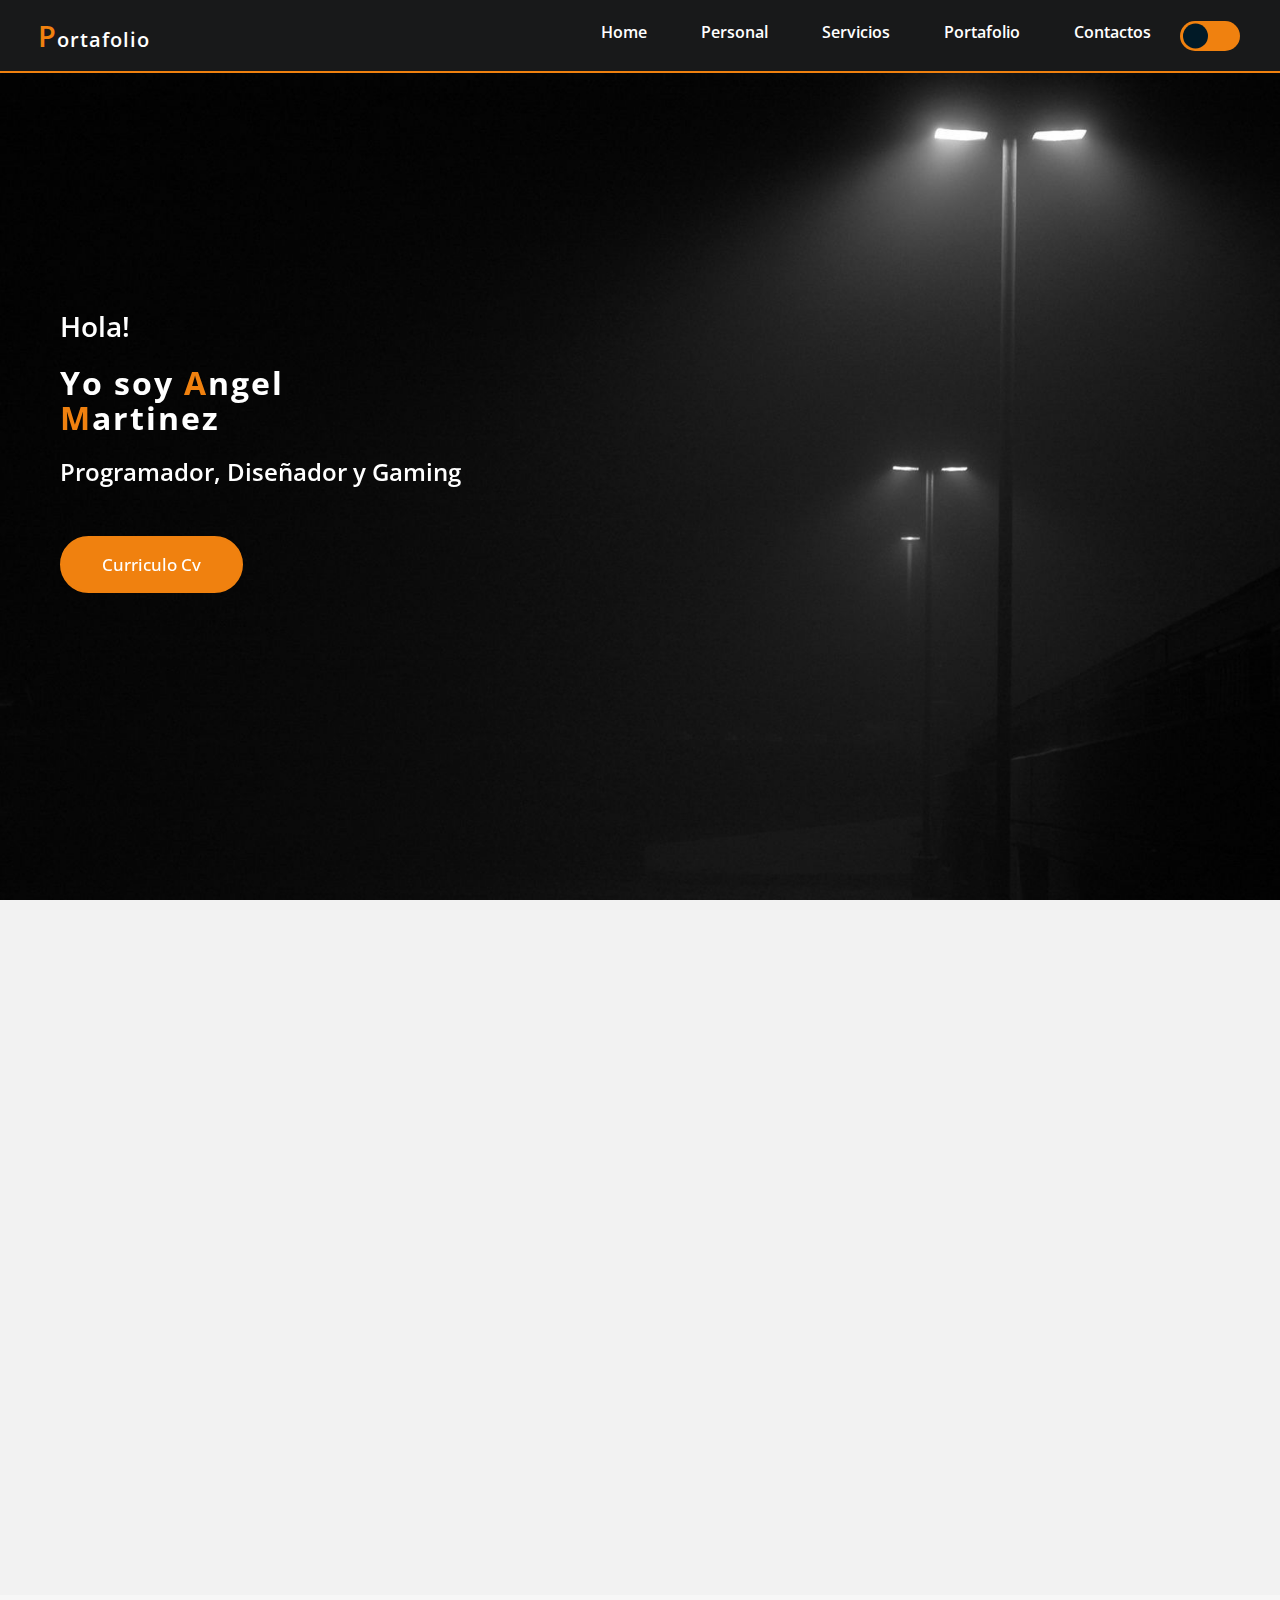
<file: index.html>
<!DOCTYPE html>
<html lang="es">
<head>
<meta charset="utf-8">
<meta name="viewport" content="width=device-width, initial-scale=1.0">
<title>Mi Portafolio</title>
<!--FUENTES-->
<link rel="preconnect" href="https://fonts.googleapis.com">
<link rel="preconnect" href="https://fonts.gstatic.com" crossorigin>
<link href="https://fonts.googleapis.com/css2?family=Open+Sans:ital,wght@0,500;0,700;1,300&display=swap" rel="stylesheet">
<!--ICONS-LINK-->
<link href='https://unpkg.com/boxicons@2.1.4/css/boxicons.min.css' rel='stylesheet'>
<!--SCROLL-ANIMACION-->
<link href="https://unpkg.com/aos@2.3.1/dist/aos.css" rel="stylesheet">
<!--STYES-CSS-->
<link rel="stylesheet" type="text/css" href="css/style.css">
</head>
<body>

<!-- HEADER -->
<header>
	<a href="#" class="logo"><span>P</span>ortafolio</a>
	  <div class="bx bx-menu" id="menu-icon"></div>
	  <ul class="menu-nav">
	  	<li><a href="#Home">Home</a></li>
	  	<li><a href="#Personal">Personal</a></li>
	  	<li><a href="#Servicios">Servicios</a></li>
	  	<li><a href="#Portafolio">Portafolio</a></li>
	  	<li><a href="#Contactos">Contactos</a></li>
	  	<div class="toggle"></div>
	  </ul>
</header>

<!-- HOME -->

<main class="home" id="Home">
	<div class="home-text" data-aos="fade-down-right">
		<h4>Hola!</h4>
	   <h1>Yo soy <span>A</span>ngel <br> <span>M</span>artinez</h1>
	  <h3>Programador, Diseñador y Gaming</h3>
       <a href="mi cv/curriculo.html" class="btn">Curriculo Cv</a>	  
	</div>
</main>

<!-- PERSONAL -->

<section class="personal" id="Personal">
	<div class="personal-img" data-aos="fade-down-right">
		<img src="img/perfil.jpg">
	</div>

	<div class="personal-text" data-aos="fade-down-left">
		<h2>Sobre Mi</h2>
		<h3>Hola, me gusta la programacion</h3>
		<p>ipsum dolor sit amet, consectetur adipisicing elit, sed do eiusmod
		tempor incididunt ut labore et dolore magna aliqua. Ut enim ad minim veniam,
		quis nostrud exercitation ullamco laboris nisi ut aliquip ex ea commodo
		consequat.</p>
        
        <div class="personal-my">
        	<div class="my">
        		<h5>1. Creativo</h5>
        	</div>
       
        	<div class="my">
        		<h5>2. bueno en Idiomas</h5>
        	</div>

        	<div class="my">
        		<h5>3. Buebo en los Juegos</h5>
        	</div>
       
        	<div class="my">
        		<h5>4. bueno en trabajo en equipo</h5>
        	</div>
        
		</div>
		<a href="#Contactos" class="btn2">Contactame</a>	 
		 </div>
	</div>
</section>

<!-- SERVICIOS -->

<section class="servicios" id="Servicios">
	<div class="servicios-text" data-aos="fade-down">
	    <h2>Mi Servicios</h2>
		<h4>Programar, Diseñador y Gaming</h4>
	</div>

	<div class="servicios-cont">
		<div class="caja" data-aos="fade-down-right">
			<img src="img/img2.png">
			<h3>Programar Web</h3>
			<p>ipsum dolor sit amet, consectetur adipisicing elit, sed do eiusmod
			tempor incididunt ut labore et dolore magna aliqua.</p>
		</div>

		<div class="caja" data-aos="fade-down">
			<img src="img/img1.png">
			<h3>Diseño Web</h3>
			<p>ipsum dolor sit amet, consectetur adipisicing elit, sed do eiusmod
			tempor incididunt ut labore et dolore magna aliqua.</p>
		</div>

		<div class="caja" data-aos="fade-down-left">
			<img src="img/img3.png">
			<h3>Gamer .....</h3>
			<p>ipsum dolor sit amet, consectetur adipisicing elit, sed do eiusmod
			tempor incididunt ut labore et dolore magna aliqua.</p>
		</div>
	</div>
</section>

<!-- PORTAFOLIO -->

<section class="portafolio" id="Portafolio">
	<div class="portafolio-text" data-aos="fade-down">
	    <h2>Mi Portafolio</h2>
		<h4>Programar, Diseñador y Gamer</h4>
	</div>
    <div class="portafolio-img" id="imgcaja">
    <img src="img/portafolio1.jpg" id="todoimg" alt="">
    <span onclick="closeImg()">X</span>
    </div>
       <div class="img-portafolio">
       <img src="img/portafolio1.jpg" onclick="openTodoImg(this.src)" data-aos="fade-down-right">
       <img src="img/portafolio2.jpg" onclick="openTodoImg(this.src)" data-aos="fade-up">
       <img src="img/portafolio3.jpg" onclick="openTodoImg(this.src)" data-aos="fade-down-left">
       <img src="img/portafolio4.jpg" onclick="openTodoImg(this.src)" data-aos="fade-down-right">
       <img src="img/portafolio5.jpg" onclick="openTodoImg(this.src)" data-aos="fade-down">
       <img src="img/portafolio6.jpg" onclick="openTodoImg(this.src)" data-aos="fade-down-left">
       </div>
</section>

<!-- CONTACTOS -->

<section class="contactos" id="Contactos">
	<div class="contactos-text" data-aos="fade-down-right">
		<h2>Contactame Ya</h2>
		<h4>Programar, Diseñador y Gamer</h4>
		<p>Dispuesto a aprender cosas nueveas...</p>
	    <div class="contactos-list">
	    	<li><a href="#">Venezuela - San Felipe - Yaracuy</a></li>
	    	<li><a href="#">Buscame en mis Redes Sociales</a></li>
	    </div>
	    <div class="contactos-icon">
	    	<a href="https://www.facebook.com/profile.php?id=100009232718905"><i class="bx bxl-facebook"></i></a>
            <a href="https://www.instagram.com/angel_davidm19/"><i class="bx bxl-instagram"></i></a>
            <a href="https://twitter.com/ang_david18"><i class="bx bxl-twitter"></i></a>
	    </div>
	</div>

<!-- CONTACTOS-FORMULARIO -->
    
    <div class="contactos-form" data-aos="fade-down-left">
    	<form action="">
    		<input type="text" name="nombre" placeholder="Ingrese su Nombre" required="">
    		<input type="email" name="gmail" placeholder="Ingrese su Correo" required="">
    		<input type="" name="tema" placeholder="Ingrese Tema" required="">
    		<textarea name="mensaje" id="mensaje" cols="40" rows="10" placeholder="Envianos tu Mensaje" required=""></textarea>
    		<input type="submit" value="Enviar" class="boton">
    	</form>
    </div>
</section>



<!-- SCRIPT -->
<script src="https://unpkg.com/aos@2.3.1/dist/aos.js"></script>
<script src="js/script.js"></script>
<!-- SCRIPT -->

</body>
</html>
</file>
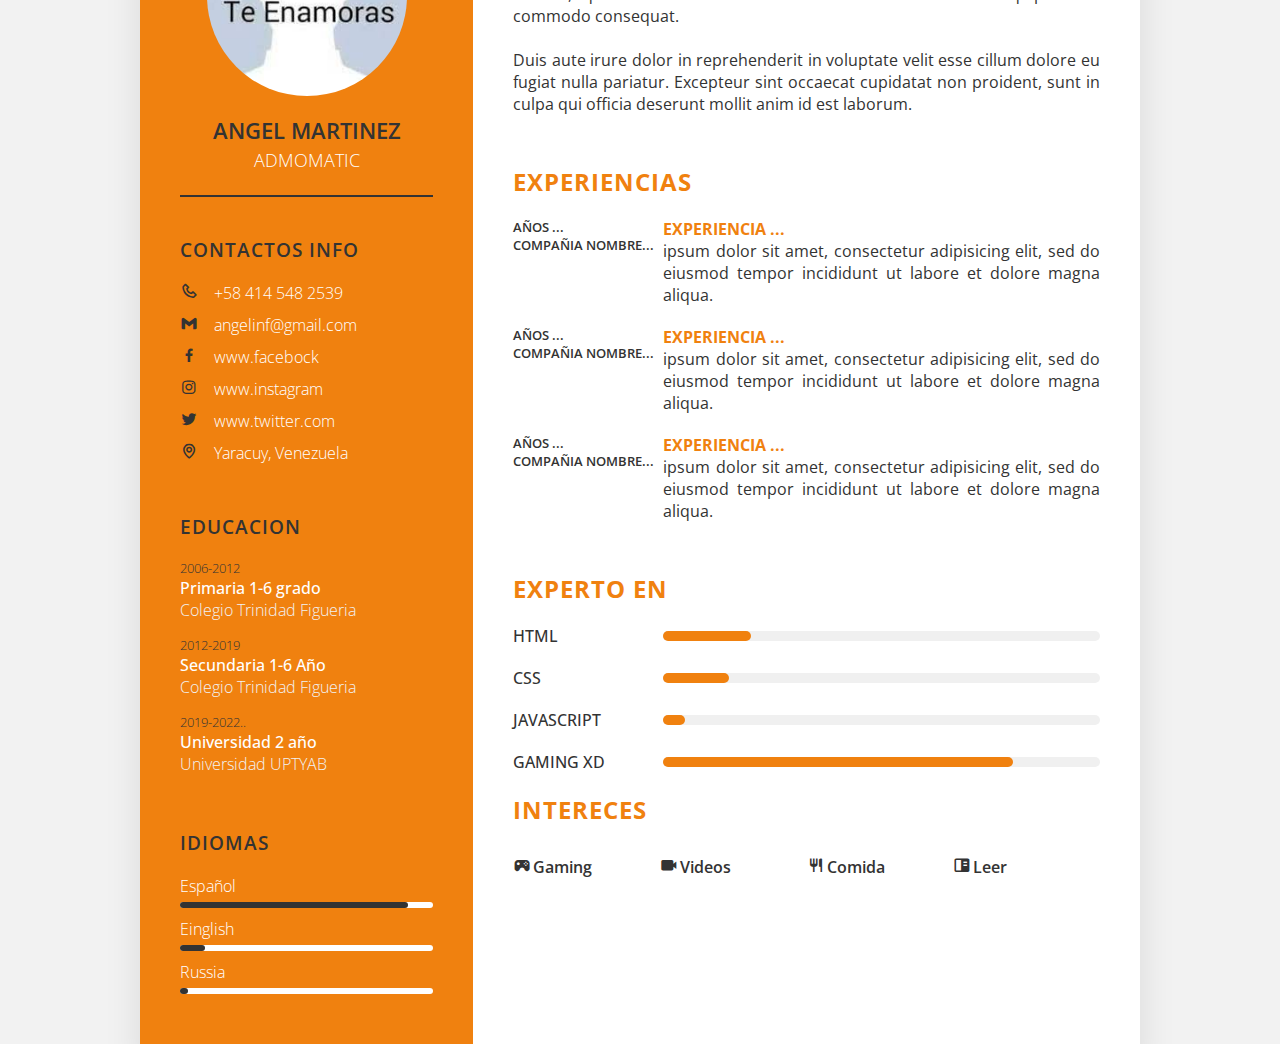
<file: curriculo.html>
<html lang="es">
<head>
<meta charset="utf-8">
<meta name="viewport" content="width=device-width, initial-scale=1.0">
<title>Mi CV</title>
<link href='https://unpkg.com/boxicons@2.1.4/css/boxicons.min.css' rel='stylesheet'>
<link rel="preconnect" href="https://fonts.googleapis.com">
<link rel="preconnect" href="https://fonts.gstatic.com" crossorigin>
<link href="https://fonts.googleapis.com/css2?family=Open+Sans:ital,wght@0,500;0,700;1,300&display=swap" rel="stylesheet">
<link rel="stylesheet" type="text/css" href="css/curriculo.css">
</head>
<body>

<div class="contenedor">
	<div class="derecha">
		<div class="perfil">
			<div class="img-perfil">
				<img src="img/perfil.jpg">
			</div>
			<h2>Angel Martinez <br><span>AdmoMatic</span></h2>
		</div>

        <div class="contactos">
        	 <h3 class="title">Contactos Info</h3>
        	 <ul>
        	 	<li>
        	 		<span class="icon"><i class='bx bx-phone'></i></span>
        	 		<span class="texto">+58 414 548 2539</span>
        	 	</li>

        	 	<li>
        	 		<span class="icon"><i class='bx bxl-gmail'></i></span>
        	 		<span class="texto">angelinf@gmail.com</span>
        	 	</li>

        	 	<li>
        	 		<span class="icon"><i class='bx bxl-facebook'></i></span>
        	 		<span class="texto">www.facebock</span>
        	 	</li>

        	 	<li>
        	 		<span class="icon"><i class='bx bxl-instagram'></i></span>
        	 		<span class="texto">www.instagram</span>
        	 	</li>

        	 	<li>
        	 		<span class="icon"><i class='bx bxl-twitter'></i></span>
        	 		<span class="texto">www.twitter.com</span>
        	 	</li>

        	 	<li>
        	 		<span class="icon"><i class='bx bx-map'></i></span>
        	 		<span class="texto">Yaracuy, Venezuela</span>
        	 	</li>
        	 </ul>
        </div>
        <div class="educacion">
        	<h3 class="title">Educacion</h3>
        	<ul>
        		<li>
        			<h5>2006-2012</h5>
        			<h4>Primaria 1-6 grado</h4>
        			<h4>Colegio Trinidad Figueria</h4>
        		</li>
        		<li>
        			<h5>2012-2019</h5>
        			<h4>Secundaria 1-6 Año</h4>
        			<h4>Colegio Trinidad Figueria</h4>
        		</li>
        		<li>
        			<h5>2019-2022..</h5>
        			<h4>Universidad 2 año</h4>
        			<h4>Universidad UPTYAB</h4>
        		</li>
        	</ul>
        </div>

        <div class="leguaje">
        	 <h3 class="title">Idiomas</h3>
        	 <ul>
        	 	<li>
        	 	<span class="texto">Español</span>
        	 	<span class="porcentaje">
        	 		<div style="width: 90%;"></div>
        	 	</span>
        	 	</li>

        	 	<li>
        	 	<span class="texto">Einglish</span>
        	 	<span class="porcentaje">
        	 		<div style="width: 10%;"></div>
        	 	</span>
        	 	</li>

        	 	<li>
        	 	<span class="texto">Russia</span>
        	 	<span class="porcentaje">
        	 		<div style="width: 3%;"></div>
        	 	</span>
        	 	</li>
        	 </ul>
        </div>
	</div>

	<div class="isquierda">
		<div class="my">
			<h2 class="title2">Perfil</h2>
			<p>Lorem ipsum dolor sit amet, consectetur adipisicing elit, sed do eiusmod
			tempor incididunt ut labore et dolore magna aliqua. Ut enim ad minim veniam,
			quis nostrud exercitation ullamco laboris nisi ut aliquip ex ea commodo
			consequat. <br> <br> Duis aute irure dolor in reprehenderit in voluptate velit esse
			cillum dolore eu fugiat nulla pariatur. Excepteur sint occaecat cupidatat non
			proident, sunt in culpa qui officia deserunt mollit anim id est laborum.</p>
		</div>

		<div class="my">
		    <h2 class="title2">Experiencias</h2>
		    <div class="caja">
		    	<div class="my-exp">
		    		<h5>Años ...</h5>
		    		<h5>Compañia Nombre...</h5>
		    	</div>
		    	<div class="text">
		    		<h4>Experiencia ...</h4>
		    		<p> ipsum dolor sit amet, consectetur adipisicing elit, sed do eiusmod
		    		tempor incididunt ut labore et dolore magna aliqua.</p>
		    	</div>
		    </div>

        <div class="caja">
		    	<div class="my-exp">
		    		<h5>Años ...</h5>
		    		<h5>Compañia Nombre...</h5>
		    	</div>
		    	<div class="text">
		    		<h4>Experiencia ...</h4>
		    		<p> ipsum dolor sit amet, consectetur adipisicing elit, sed do eiusmod
		    		tempor incididunt ut labore et dolore magna aliqua.</p>
		    	</div>
		    </div>

		    <div class="caja">
		    	<div class="my-exp">
		    		<h5>Años ...</h5>
		    		<h5>Compañia Nombre...</h5>
		    	</div>
		    	<div class="text">
		    		<h4>Experiencia ...</h4>
		    		<p> ipsum dolor sit amet, consectetur adipisicing elit, sed do eiusmod
		    		tempor incididunt ut labore et dolore magna aliqua.</p>
		    	</div>
		    </div>
		</div>

        <div class="my-experto">
        	<h2 class="title2">Experto En</h2>
             <div class="caja">
             	<h4>HTML</h4>
             	<div class="porcentaje">
             		<div style="width: 20%;"></div>
             	</div>
             </div>
             <div class="caja">
             	<h4>CSS</h4>
             	<div class="porcentaje">
             		<div style="width: 15%;"></div>
             	</div>
             </div>
             <div class="caja">
             	<h4>JAVASCRIPT</h4>
             	<div class="porcentaje">
             		<div style="width: 5%;"></div>
             	</div>
             </div>
             <div class="caja">
             	<h4>GAMING XD</h4>
             	<div class="porcentaje">
             		<div style="width: 80%;"></div>
             	</div>
             </div>
        </div>
       

        <div class="my-intereces">
        	<h2 class="title2">Intereces</h2>
        	<ul>
        		<li><i class='bx bxs-joystick'></i>Gaming</li>
        		<li><i class='bx bxs-video'></i>Videos</li>
        		<li><i class='bx bx-restaurant'></i>Comida</li>
        		<li><i class='bx bxs-book-content'></i>Leer</li>
        	</ul>
        </div>        	
       

    </div>
</div>





</body>
</html>
</file>
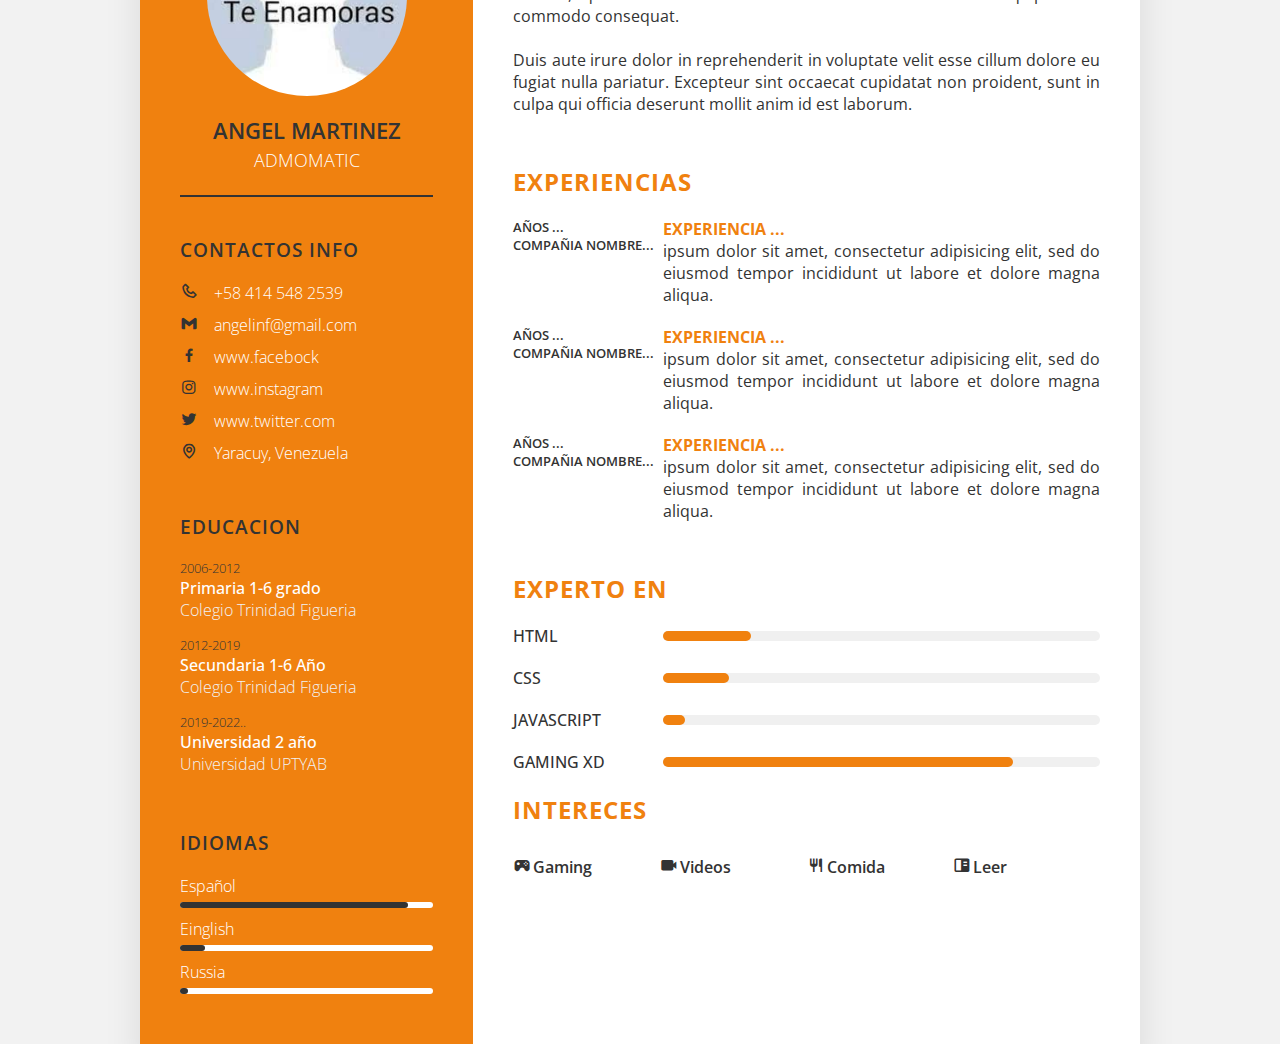
<file: mi cv/curriculo.html>
<html lang="es">
<head>
<meta charset="utf-8">
<meta name="viewport" content="width=device-width, initial-scale=1.0">
<title>Mi CV</title>
<link href='https://unpkg.com/boxicons@2.1.4/css/boxicons.min.css' rel='stylesheet'>
<link rel="preconnect" href="https://fonts.googleapis.com">
<link rel="preconnect" href="https://fonts.gstatic.com" crossorigin>
<link href="https://fonts.googleapis.com/css2?family=Open+Sans:ital,wght@0,500;0,700;1,300&display=swap" rel="stylesheet">
<link rel="stylesheet" type="text/css" href="../css/curriculo.css">
</head>
<body>

<div class="contenedor">
	<div class="derecha"> 
		<div class="perfil">
			<div class="img-perfil">
				<img src="../img/perfil.jpg">
			</div>
			<h2>Angel Martinez <br><span>AdmoMatic</span></h2>
		</div>

        <div class="contactos">
        	 <h3 class="title">Contactos Info</h3>
        	 <ul>
        	 	<li>
        	 		<span class="icon"><i class='bx bx-phone'></i></span>
        	 		<span class="texto">+58 414 548 2539</span>
        	 	</li>

        	 	<li>
        	 		<span class="icon"><i class='bx bxl-gmail'></i></span>
        	 		<span class="texto">angelinf@gmail.com</span>
        	 	</li>

        	 	<li>
        	 		<span class="icon"><i class='bx bxl-facebook'></i></span>
        	 		<span class="texto">www.facebock</span>
        	 	</li>

        	 	<li>
        	 		<span class="icon"><i class='bx bxl-instagram'></i></span>
        	 		<span class="texto">www.instagram</span>
        	 	</li>

        	 	<li>
        	 		<span class="icon"><i class='bx bxl-twitter'></i></span>
        	 		<span class="texto">www.twitter.com</span>
        	 	</li>

        	 	<li>
        	 		<span class="icon"><i class='bx bx-map'></i></span>
        	 		<span class="texto">Yaracuy, Venezuela</span>
        	 	</li>
        	 </ul>
        </div>
        <div class="educacion">
        	<h3 class="title">Educacion</h3>
        	<ul>
        		<li>
        			<h5>2006-2012</h5>
        			<h4>Primaria 1-6 grado</h4>
        			<h4>Colegio Trinidad Figueria</h4>
        		</li>
        		<li>
        			<h5>2012-2019</h5>
        			<h4>Secundaria 1-6 Año</h4>
        			<h4>Colegio Trinidad Figueria</h4>
        		</li>
        		<li>
        			<h5>2019-2022..</h5>
        			<h4>Universidad 2 año</h4>
        			<h4>Universidad UPTYAB</h4>
        		</li>
        	</ul>
        </div>

        <div class="leguaje">
        	 <h3 class="title">Idiomas</h3>
        	 <ul>
        	 	<li>
        	 	<span class="texto">Español</span>
        	 	<span class="porcentaje">
        	 		<div style="width: 90%;"></div>
        	 	</span>
        	 	</li>

        	 	<li>
        	 	<span class="texto">Einglish</span>
        	 	<span class="porcentaje">
        	 		<div style="width: 10%;"></div>
        	 	</span>
        	 	</li>

        	 	<li>
        	 	<span class="texto">Russia</span>
        	 	<span class="porcentaje">
        	 		<div style="width: 3%;"></div>
        	 	</span>
        	 	</li>
        	 </ul>
        </div>
	</div>

	<div class="isquierda">
		<div class="my">
			<h2 class="title2">Perfil</h2>
			<p>Lorem ipsum dolor sit amet, consectetur adipisicing elit, sed do eiusmod
			tempor incididunt ut labore et dolore magna aliqua. Ut enim ad minim veniam,
			quis nostrud exercitation ullamco laboris nisi ut aliquip ex ea commodo
			consequat. <br> <br> Duis aute irure dolor in reprehenderit in voluptate velit esse
			cillum dolore eu fugiat nulla pariatur. Excepteur sint occaecat cupidatat non
			proident, sunt in culpa qui officia deserunt mollit anim id est laborum.</p>
		</div>

		<div class="my">
		    <h2 class="title2">Experiencias</h2>
		    <div class="caja">
		    	<div class="my-exp">
		    		<h5>Años ...</h5>
		    		<h5>Compañia Nombre...</h5>
		    	</div>
		    	<div class="text">
		    		<h4>Experiencia ...</h4>
		    		<p> ipsum dolor sit amet, consectetur adipisicing elit, sed do eiusmod
		    		tempor incididunt ut labore et dolore magna aliqua.</p>
		    	</div>
		    </div>

        <div class="caja">
		    	<div class="my-exp">
		    		<h5>Años ...</h5>
		    		<h5>Compañia Nombre...</h5>
		    	</div>
		    	<div class="text">
		    		<h4>Experiencia ...</h4>
		    		<p> ipsum dolor sit amet, consectetur adipisicing elit, sed do eiusmod
		    		tempor incididunt ut labore et dolore magna aliqua.</p>
		    	</div>
		    </div>

		    <div class="caja">
		    	<div class="my-exp">
		    		<h5>Años ...</h5>
		    		<h5>Compañia Nombre...</h5>
		    	</div>
		    	<div class="text">
		    		<h4>Experiencia ...</h4>
		    		<p> ipsum dolor sit amet, consectetur adipisicing elit, sed do eiusmod
		    		tempor incididunt ut labore et dolore magna aliqua.</p>
		    	</div>
		    </div>
		</div>

        <div class="my-experto">
        	<h2 class="title2">Experto En</h2>
             <div class="caja">
             	<h4>HTML</h4>
             	<div class="porcentaje">
             		<div style="width: 20%;"></div>
             	</div>
             </div>
             <div class="caja">
             	<h4>CSS</h4>
             	<div class="porcentaje">
             		<div style="width: 15%;"></div>
             	</div>
             </div>
             <div class="caja">
             	<h4>JAVASCRIPT</h4>
             	<div class="porcentaje">
             		<div style="width: 5%;"></div>
             	</div>
             </div>
             <div class="caja">
             	<h4>GAMING XD</h4>
             	<div class="porcentaje">
             		<div style="width: 80%;"></div>
             	</div>
             </div>
        </div>
       

        <div class="my-intereces">
        	<h2 class="title2">Intereces</h2>
        	<ul>
        		<li><i class='bx bxs-joystick'></i>Gaming</li>
        		<li><i class='bx bxs-video'></i>Videos</li>
        		<li><i class='bx bx-restaurant'></i>Comida</li>
        		<li><i class='bx bxs-book-content'></i>Leer</li>
        	</ul>
        </div>        	
       

    </div>
</div>





</body>
</html>
</file>
<file: css/style.css>
*{
margin: 0;
padding: 0;
box-sizing: border-box;
text-decoration: none;
list-style: none;

}

/*COLORES*/

/*--bg-color:#f5f5f5;
--text-color:#fff;
--h2-color:#f0810f;
--menu-color:#011a27;*/

/*COLORES*/

/*BODY WHITE*/

html,body{
	width: 100%!important;
	overflow-x: hidden!important;
}

body{
	background: #fff;
	font-family: 'Open Sans', sans-serif;
	transition: .40s all ease-in-out;
}

/*BODY WHITE*/

/*BODY DARK*/



body.dark{
    background: #18191a;
    transition: .40s all ease-in-out;
}

.dark .personal-text h2 {
    color: #fff;
}

.dark .personal-text p{
	color: #fff;
}

.dark .servicios-text h2{
	color: #fff;
}

.dark .portafolio-text h2{
	color: #fff;
}

.dark section{
	background: #18191a;
}

.dark .contactos-text h2{
	color: #fff;
}

.dark .contactos-text p{
	color: #fff;
}

.dark .contactos-form form input, form textarea{
	color: #fff;
}

.dark .contactos-form textarea{
	color: #fff;
}

.dark .contactos-form .boton:hover{
	border: 2px solid transparent;
}



/*BODY DARK*/

/*hEADER*/
header{
	position: fixed;
	right: 0;
	top: 0;
	width: 100%;
	z-index: 1000;
	display: flex;
	align-items: center;
	justify-content: space-between;
	background: #18191a;
	padding: 22px 16% 30px;
	border-bottom: 2px solid #f0810f;
	transition: all .40 ease;
}

/*LOGO*/

.logo {
	font-size: 20px;
	font-weight: 600;
	letter-spacing: 1px;
	color: #fff;
	transition: 0.5s;
}

.logo:hover{
	color: #777;
}


.logo span{
	font-size: 1.8rem;
	color: #f0810f;
	transition: 0.5s;
}


/*MENU-NAV*/

.menu-nav{
	display: flex;
}

.menu-nav a {
	color: #fff;
	font-size: 1rem;
	font-weight: 600;
	padding: 10px 25px;
	margin: 0 2px;
	border-radius: 0.5rem;
	transition: all .40s ease;
}

.menu-nav a:hover{
	background: #f0810f;
	color: black;
}

#menu-icon{
	font-size: 36px;
	color: #fff;
	z-index: 10001;
	cursor: pointer;
	display: none;
}


/*TOGGLE DARK*/

.toggle{
	position: relative;
	width: 60px;
	height: 30px;
	background: #f0810f;
	border-radius: 100px;
	margin: 0 2px;
	cursor: pointer;
}

.toggle:before{
	content: '';
	position: absolute;
	width: 25px;
	height: 25px;
	background: #011a27;
	border-radius: 50%;
	top: 50%;
	left: 3px;
	transform: translateY(-50%);
	transition: all 0.3s ease-in-out;
}

.toggle.active:before{
	background: #fff;
	left: calc(50%);
}

/*HOME*/

section{
	padding: 160px 16% 60px;
}

main{
	padding: 160px 16% 60px;
}

.home{
	height: 100vh;
	width: 100%;
	position: relative;
	background: #f7f7f7;
	background: url(../img/home.jpg);
	background-size: cover;
	background-position: center;
	display: flex;
	align-items: center;
	justify-content: flex-start;
}

.home-text h1{
	margin: 20px 0;
	font-weight: bold;
	font-size: 2rem;
	line-height: 1.1;
	letter-spacing: 2px;
	color: #fff;
}

.home-text span{
	color: #f0810f;
}

.home-text h4{
	color: #fff;
	font-size: 28px;
	font-weight: 600;
}

.home-text h3{
	color: #fff;
	font-size: 24px;
	font-weight: 600;
	margin-bottom: 3rem;
}

.btn{
	display: inline-block;
	padding: 15px 40px;
	border-radius: 30px;
	font-size: 17px;
	font-weight: 500;
	background: #f0810f;
	color: #fff;
	border: 2px solid #f0810f;
	transition: all .40s ease;
}

.btn:hover{
    transform: scale(1.01) translateY(-5px);
	background: #c35831;
	border: 2px solid black;
}

.home img{
	width: 500px;
	height: auto;
	margin: 0 auto;
}


/*PERSONAL*/

.personal{
	background: #f2f2f2;
	display: grid;
	grid-template-columns: repeat(2,1fr);
	align-items: center;
	gap:2rem;
}

.personal-text h2{
    margin: 10px 0;
    color: #333;
    font-size: 2rem;
    font-weight: 600;
}

.personal-text h3{
	font-size: 1.5rem;
	margin: 10px 0;
	font-weight: 600;
	color: #f0810f;
}

.personal-text p{
	color: #777;
	font-size: 1rem;
	line-height: 30px;
	margin-bottom: 20px;
}

.personal-my{
	display: grid;
	grid-template-columns:repeat(auto-fit, minmax(150px, auto));
	align-items: center;
	gap:1rem;
	margin-bottom: 3rem;
}

.my h5{
	font-size: 16px;
	font-weight: 600;
	color: #f0810f;
	cursor: pointer;
}

.personal-img img{
	height: auto;
	width: 100%;
	max-width: 430px;
	border-radius: 50%;
	transition: 0.5s;
}

.btn2{
	display: inline-block;
	padding: 15px 40px;
	border-radius: 0.5rem;
	font-size: 17px;
	font-weight: 500;
	background: #f0810f;
	color: #fff;
	border: 2px solid #f0810f;
	transition: all .40s ease;
}

.btn2:hover{
    transform: scale(1.01) translateY(-5px);
	background: #c35831;
	border: 2px solid black;
}

/*SERVICIOS*/

.servicios{
	background: #f7f7f7;
}

.servicios-text{
	text-align: center;
}

.servicios-text h2{
	font-size: 2rem;
	margin-bottom: 10px;
	font-weight: 600;
	color: #333;
}

.servicios-text h4{
	color: #f0810f;
	font-size: 24px;
	font-weight: 600;
}

.servicios-cont{
	display: grid;
	grid-template-columns: repeat(auto-fit, minmax(300px, auto));
	align-items: center;
	text-align: center;
	gap: 2rem;
	margin-top: 5rem;
}

.caja{
	padding: 45px;
	background: #f0810f;
	border-top: 5px solid transparent;
	transition: all .40s ease;
	cursor: pointer;
	border-radius: 15px;
	transition: .1s;
}

.caja img{
	width: 200px;
	height: 200px;
	cursor: pointer;
	transition: .1s;
}

.caja h3{
	font-size: 24px;
	font-weight: 600;
	margin: 15px 0;
	transition: all .40s ease;
	color: #fff;
	transition: .1s;
}

.caja p{
	color: #fff;
	line-height: 20px;
}

.caja:hover{
	transform: scale(1.01) translateY(-5px);
	border-top: 5px solid black; 
	background: #c35831;
}

.caja:hover h3{
	color: black;
}

/*PORTAFOLIO*/

.portafolio{
	background: #f2f2f2;
}

.portafolio-text{
	text-align: center;
}

.portafolio-text h2{
	font-size: 2rem;
	margin-bottom: 10px;
	font-weight: 600;
	color: #777;
}

.portafolio-text h4{
	color: #f0810f;
	font-size: 24px;
	font-weight: 600;
}

.img-portafolio{
	width: 90%;
	margin: 50px auto 50px;
	display: grid;
	grid-template-columns: repeat(auto-fit,minmax(250px,1fr));
	gap: 30px;
}

.img-portafolio img{
	width: 100%;
	height: 100%;
	cursor: pointer;
	transition: 1s;
}

.img-portafolio img hover{
	transform: scale(1.2);
}

.portafolio-img{
	width: 100%;
	height: 100%;
	background: rgba(0,0,0,0.7);
	position: fixed;
	top: 0;
	left: 0;
	display: none;
	align-items: center;
	justify-content: center;
	z-index: 99;
}

.portafolio-img img{
	width: 100%;
	max-width: 700px;
}

.portafolio-img span{
	position: absolute;
	top: 15%;
	right: 10%;
	font-weight: 600;
	font-size: 35px;
	color: #fff;
	cursor: pointer;
}


/*CONTACTOS*/

.contactos{
	display: grid;
	grid-template-columns:repeat(2, 1fr);
	background: #f7f7f7;
	align-items: center;
	gap: 3rem;
}

.contactos-text h4{
	margin: 15px 0;
	color: #f0810f;
	font-size: 20px;
	font-weight: 600;
}

.contactos-text h2{
	font-size: 2rem;
	color: #333;
}

.contactos-text p{
	color: #777;
	font-size: 1rem;
	line-height: 30px;
	margin-bottom: 1.5rem;
}

.contactos-list{
	margin-bottom: 3rem;
}

.contactos-list li{
	margin-bottom: 10px;
	display: block;
}

.contactos-list li a{
	display: block;
	color: #f0810f;
	font-size: 1rem;
	font-weight: 600;
	transition: all .40s ease;
}

.contactos-list li a:hover{
	transform: scale(1.01) translateY(-5px);
	cursor: pointer;
	color: #c35831;
}

.contactos-icon i{
	width: 40px;
	height: 40px;
	background: #333;
	border-radius: 20px;
	color: #f0810f;
	display: inline-flex;
	align-items: center;
	justify-content: center;
	font-size: 18px;
	margin-right: 10px;
	transition: all .40s ease;
}

.contactos-icon i:hover{
	transform: scale(1.01) translateY(-5px);
	cursor: pointer;
	color: #fff;
	background: #f0810f;
}

/*CONTACTOS-FORMULARIO*/

.contactos-form form{
	position: relative;	
}

.contactos-form form input, form textarea{
	border: 2px solid #f0810f;
	outline: none;
	width: 100%;
	margin: 5px;
	padding: 18px;
	background: /*#18191a*/ transparent;
	font-size: 1rem;
	font-weight: 600;
	border-radius: 30px; 
	color: black;
}

.contactos-form textarea{
	resize: none;
	height: 220px;
}

.contactos-form .boton{
	margin-top: 5px;
	display: inline-block;
	font-size: 17px;
	font-weight: 600;
	background: #f0810f;
	color: #fff;
	width: 190px;
	transition: all .40s ease;
	margin: 10px;
	cursor: pointer;
}

.contactos-form .boton:hover{
	transform: scale(1.01) translateY(-5px);
	color: black;
	background: #c35831;
	border: 2px solid  black;
}



@media (max-width: 1325px){
	header{
		padding: 16px 3%;
	}

	section{
		padding: 130px 60px;
	}

	main{
		padding: 130px  60px;
	}
}

@media (max-width: 970px){
	.home-text h1{
	font-size: 1.5rem;
}
    .home-text h4{
	font-size: 18px;
}

    .home-text h3{
	font-size: 18px;
}

    section{
    	padding: 70px 3% 60px;
    }

    main{
    	padding: 70px 3% 60px;
    }

    .home{
    	height: 85vh;
    }

    .personal{
    	grid-template-columns: 1fr;
    	justify-content: center;
    }

    .personal-img{
    	text-align: center;
    }

@media (max-width: 900px){
	#menu-icon{
		display: block;
	}

	.menu-nav{
	position: absolute;
	top: -600px;
	width: 250px;
	right: 0;
	left: 0;
	display: flex;
	flex-direction: column;
	background: rgba(0,0,0,0.5);
	text-align: left;
	transition: all .40s ease;
	}

	.menu-nav a{
		display: block;
		padding: 1rem;
		margin: 1rem;
	}

	.toggle{
		margin: 2rem;
	}

	.menu-nav.active{
		top: 100%;
	}

@media (max-width: 700px){
	.servicios-cont{
		grid-template-columns: 1fr;
	}

	.contactos{
		grid-template-columns: 1fr;
	}	
}	
    
@media (max-width: 550px){
	.menu-nav a{
		margin: 0.5rem;
		padding: 0.5rem;
	}

	.menu-nav .toggle{
		margin: 1rem;
	}
}
</file>
<file: css/curriculo.css>
*{
margin: 0;
padding: 0;
box-sizing: border-box;
list-style: none;
font-family: 'Open Sans', sans-serif;
}

/*#1b5583*/

body{
	background: /*#f2f2f2*/ #f2f2f2;
	display: flex;
	justify-content: center;
	align-items: center;min-height: 100vh;
}

.contenedor{
	position: relative;
	width: 100%;
	max-width: 1000px;
	min-height: 1000px;
	margin: 50px;
	background: #fff;
	display: grid;
	grid-template-columns: 0.5fr 1fr;
	box-shadow: 0 35px 35px rgba(0,0,0,0.1);
}

.contenedor .isquierda{
	position: relative;
	background:#fff;
	padding: 40px;
}

.contenedor .derecha{
	position: relative;
	background: #f0810f;
	padding: 40px;
}

/*Perfil Derecho*/

.perfil{
	position: relative;
	display: flex;
	flex-direction: column;
	align-items: center;
	padding-bottom: 20px;
	border-bottom: 2px solid #333;
}

.perfil .img-perfil{
	position: relative;
	width: 200px;
	height: 200px;
	border-radius: 50%;
	overflow: hidden;
}

.perfil .img-perfil img{
	position: absolute;
	top: 0;
	left: 0;
	width: 100%;
	height: 100%;
	object-fit: cover;
}

.perfil h2{
	color: #333;
	font-size: 1.4em;
	margin-top: 20px;
	text-transform: uppercase;
	text-align: center;
	font-weight: 600;
	line-height: 1.3em;
}

.perfil h2 span{
	font-size: 0.8em;
	font-weight: 300;
	color: #fff;
}

.contactos{
	padding-top: 40px;
}

.title{
	color: #333;
	text-transform: uppercase;
	font-weight: 600;
	letter-spacing: 1px;
	margin-bottom: 20px;
}

.contactos ul{
	position: relative;
}

.contactos ul li{
	position: relative;
	list-style: none;
	margin: 10px 0;
	cursor: pointer;
}

.contactos ul li .icon{
	display: inline-block;
	width: 30px;
	font-size: 18px;
	color: #333;
}

.contactos ul li span{
	color: #fff;
	font-weight: 300;
	font-size: 1em;
}

.educacion{
	padding-top: 40px;
}

.educacion li{
	margin-bottom: 15px;
}

.educacion h5{
	color: #333;
	font-weight: 300;
}

.educacion h4:nth-child(2){
	color: #fff;
	font-weight: 500;
}

.educacion h4{
	color: #f2f2f2;
	font-weight: 300;
}

.leguaje .porcentaje{
	position: relative;
	width: 100%;
	height: 6px;
	background: #fff;
	display: block;
	margin-top: 5px;
	border-radius: 20px;
}

.leguaje{
	padding-top: 40px;
}

.leguaje span{
	color: #fff;
	font-weight: 300;
	font-size: 1em;
	margin-bottom: 10px;
}

.leguaje .porcentaje div{
	position: absolute;
	top: 0;
	left: 0;
	height: 100%;
	background: #333;
	border-radius: 20px;
}

/*Perfil Isquierdo*/

.my{
	margin-bottom: 50px;
}

.my:last-child{
	margin-bottom: 0;
}

.title2{
	color: #f0810f;
	text-transform: uppercase;
	letter-spacing: 1px;
	margin-bottom: 10px;
}

p{
	color: #333;
	text-align: justify;
}

.caja{
	display: flex;
	flex-direction: row;
	margin:20px 0;
}

.caja .my-exp{
	min-width: 150px;
}

.caja .my-exp h5{
	text-transform: uppercase;
	color: /*#848c90*/ #333;
	font-weight: 600;
}

.caja .text h4{
	text-transform: uppercase;
	color: #f0810f;
	font-size: 16px;
}

.my-experto .caja{
	position: relative;
	width: 100%;
	display: grid;
	grid-template-columns:150px 1fr;
	justify-content: center;
	align-items: center;
}

.my-experto .caja h4{
	text-transform: uppercase;
	color: #333;
	font-weight: 500;
}

.my-experto .caja .porcentaje{
	position: relative;
	width: 100%;
	height: 10px;
	background: #f0f0f0;
	border-radius: 20px;
}

.my-experto .caja .porcentaje div{
	position: absolute;
	top: 0;
	left: 0;
	height: 100%;
	background: #f0810f;
	border-radius: 20px;
}


.my-intereces ul{
	display: grid;
	grid-template-columns:repeat(4,1fr);
}

.my-intereces ul li{
	color: #333;
	font-weight: 600;
	margin: 20px 0;
}

.my-intereces ul li .bx{
	color: #333;
	font-size: 18px;
	width: 20px;
}

@media (max-width: 850px){
	/*.contenedor{
		margin: 10px;
		grid-template-columns: repeat(1,1fr);
	}*/

    .my-intereces ul{
	grid-template-columns:repeat(2,1fr);
    }

	.caja{
		flex-direction: column;
	}

	.caja .my-exp{
		min-width: 150px;
		margin-bottom: 5px;
	}

	@media (max-width: 800px){
		.my-experto .caja{
		grid-template-columns: repeat(150px 1fr);
		margin-bottom: 30px;
	}

	 .my-experto .caja h4{
	 	margin-bottom: 10px;
	 }

	}

	@media (max-width: 860px){
       .contenedor{
		margin: 10px;
		grid-template-columns: repeat(1,1fr);
	}

	@media (max-width: 450px){

		.my-experto .caja{
		grid-template-columns:repeat(1,1fr);
		margin-bottom: 30px;
	}
		
		.my-intereces ul{

	    grid-template-columns:repeat(1,1fr);

	}
}
</file>
